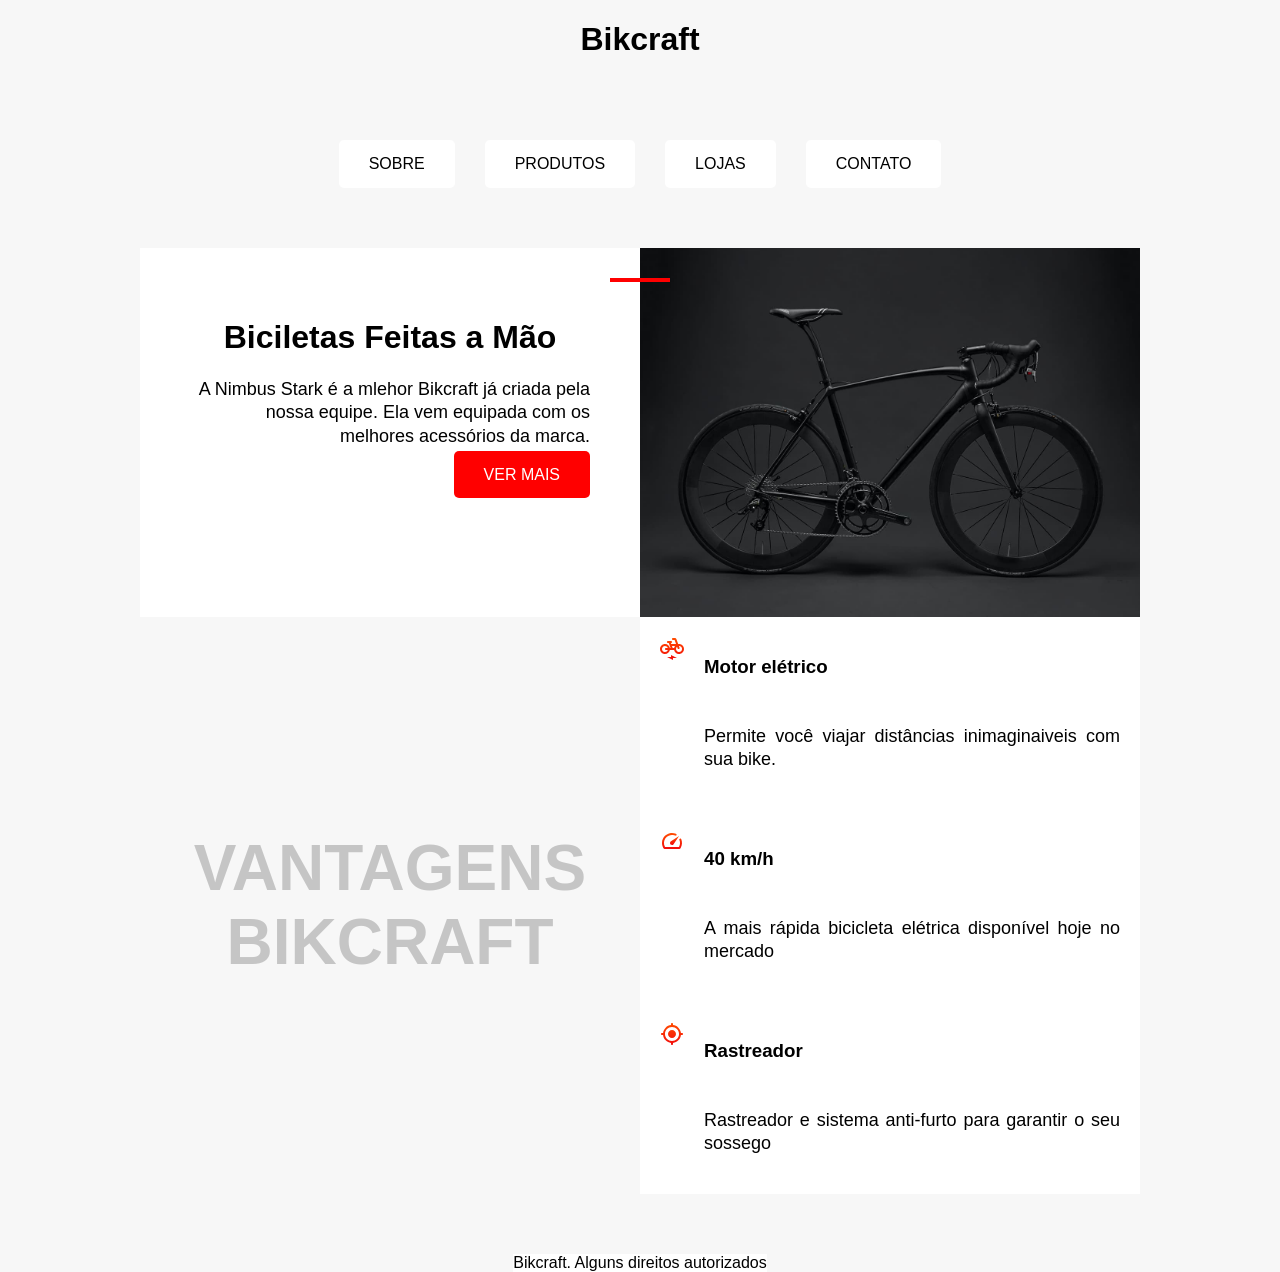
<file: Exercicio-posicionamento/atividade.html>
<!DOCTYPE html>

<html>

<head>
 <meta charset="UTF-8">
 <title>Atividade dificil</title>
 <link rel="stylesheet" href="atividade.css" </head>

<body>
 <h1>Bikcraft</h1>
 <div class="titulo2">
  <a href="/"> SOBRE</a>
  <a href="/"> PRODUTOS</a>
  <a href="/"> LOJAS</a>
  <a href="/"> CONTATO</a>
 </div>

 <div class="conteudo">
  <div class="conteudobike">
   <span class="detalhe"></span>
   <h1>Biciletas Feitas a Mão</h1>
   <p>A Nimbus Stark é a mlehor Bikcraft já criada pela nossa equipe. Ela vem equipada com os melhores acessórios da marca.</p>
   <a href="/" class="botao"> VER MAIS </a>
  </div>

  <img src="img/bicicleta.jpg" alt="Bicileta preta"> </img>

  <h2 class="vantagens"> VANTAGENS BIKCRAFT </h2>

  <div>
   <div class="itens">
    <img src="img/eletrica.svg" alt="">
    <h3> Motor elétrico </h3>
    <p> Permite você viajar distâncias inimaginaiveis com sua bike. </p>
   </div>

   <div class="itens">
    <img src="img/velocidade.svg" alt="">
    <h3> 40 km/h </h3>
    <p> A mais rápida bicicleta elétrica disponível hoje no mercado </p>
   </div>

   <div class="itens">
    <img src="img/rastreador.svg" alt="">
    <h3> Rastreador </h3>
    <p> Rastreador e sistema anti-furto para garantir o seu sossego </p>
   </div>
  </div>

 </div>

 <div class="rodape">
  <span>Bikcraft. Alguns direitos autorizados </span>
 </div>
</body>

</html>
</file>
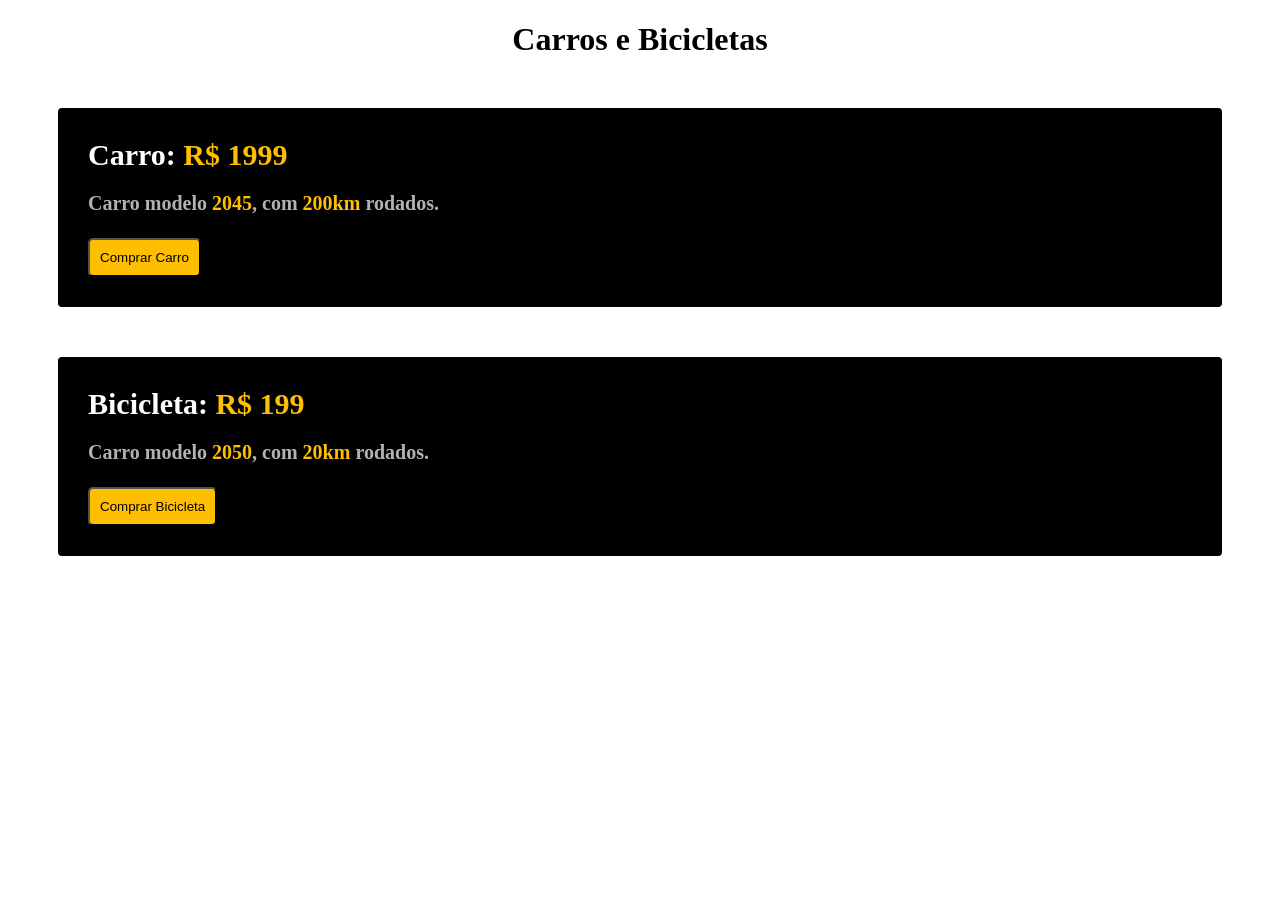
<file: Outras atividades/Exercicio 2.html>
<!DOCTYPE html>
<html>

<head>
  <meta charset="UTF-8">
  <link rel="stylesheet" href="style2.css">
</head>

<body>
  <h1>Carros e Bicicletas</h1>
  <h2 class="nomeproduto">Carro: <span>R$ 1999</span>
    <p class="descricao">Carro modelo <span>2045</span>, com <span>200km</span> rodados.</p>
    <button>Comprar Carro</button>
  </h2>
  <h2 class="nomeproduto">Bicicleta: <span>R$ 199</span>
    <p class="descricao">Carro modelo <span>2050</span>, com <span>20km</span> rodados.</p>
    <button>Comprar Bicicleta</button>
  </h2>
</body>

</html>
</file>
<file: Exercicio-posicionamento/atividade.css>
img {
  max-width: 100%;
}

h1 {
  text-align: center;
}

.conteudo p {
  font-size: 18px;
}

p {
  font-size: 20px;
  line-height: 1.3;
}

.vantagens {
  text-align: center;
  font-size: 64px;
  padding: 40px;
  align-self: center;
  color: rgba(0, 0, 0, 0.2);
}

body {
  text-align: justify;
  margin: 0px;
  display: grid;
  gap: 60px;
  justify-items: center;
  font-family: Arial;
  background-color: #f7f7f7;
}

.titulo2 {
  display: flex;
  gap: 30px;
  justify-content: center;
}

.titulo2 a {
  text-decoration: none;
  color: #000;
  background-color: #fff;
  flex-wrap: wrap;
  padding: 15px 30px;
  border-radius: 5px;
}

.conteudo {
  display: grid;
  grid-template-columns: 1fr 1fr;
  flex-wrap: wrap;
  max-width: 1000px;
}

.detalhe {
  top: 30px;
  width: 60px;
  height: 4px;
  right: -30px;
  position: absolute;
  background-color: red;
  display: inline-block;
}

.conteudobike {
  text-align: right;
  background-color: #fff;
  padding: 50px;
  position: relative;
}

.botao {
  text-decoration: none;
  background-color: red;
  border-radius: 5px;
  padding: 15px 30px;
  color: #fff;
}

.itens {
  display: grid;
  grid-template-columns: auto 1fr;
  background-color: #fff;
  padding: 20px;
  gap: 10px 20px;
}

.itens p {
  grid-column: 2;
}

.rodape {
  background-color: #fff;
}
</file>
<file: Outras atividades/style2.css>
h1 {
  text-align: center;
}

body {
  font-style: Arial;
}
h2 {
  background-color: #000;
  border-radius: 4px;
  margin: 50px;
  padding: 30px;
  font-size: 30px;
}

p {
  font-size: 20px;
}

span {
  color: #febe01;
}

button {
  background-color: #febe01;
  padding: 10px;
  border-radius: 5px;
}

.nomeproduto {
  color: #fff;
}

.descricao {
  color: #b2b2b2;
}
</file>
